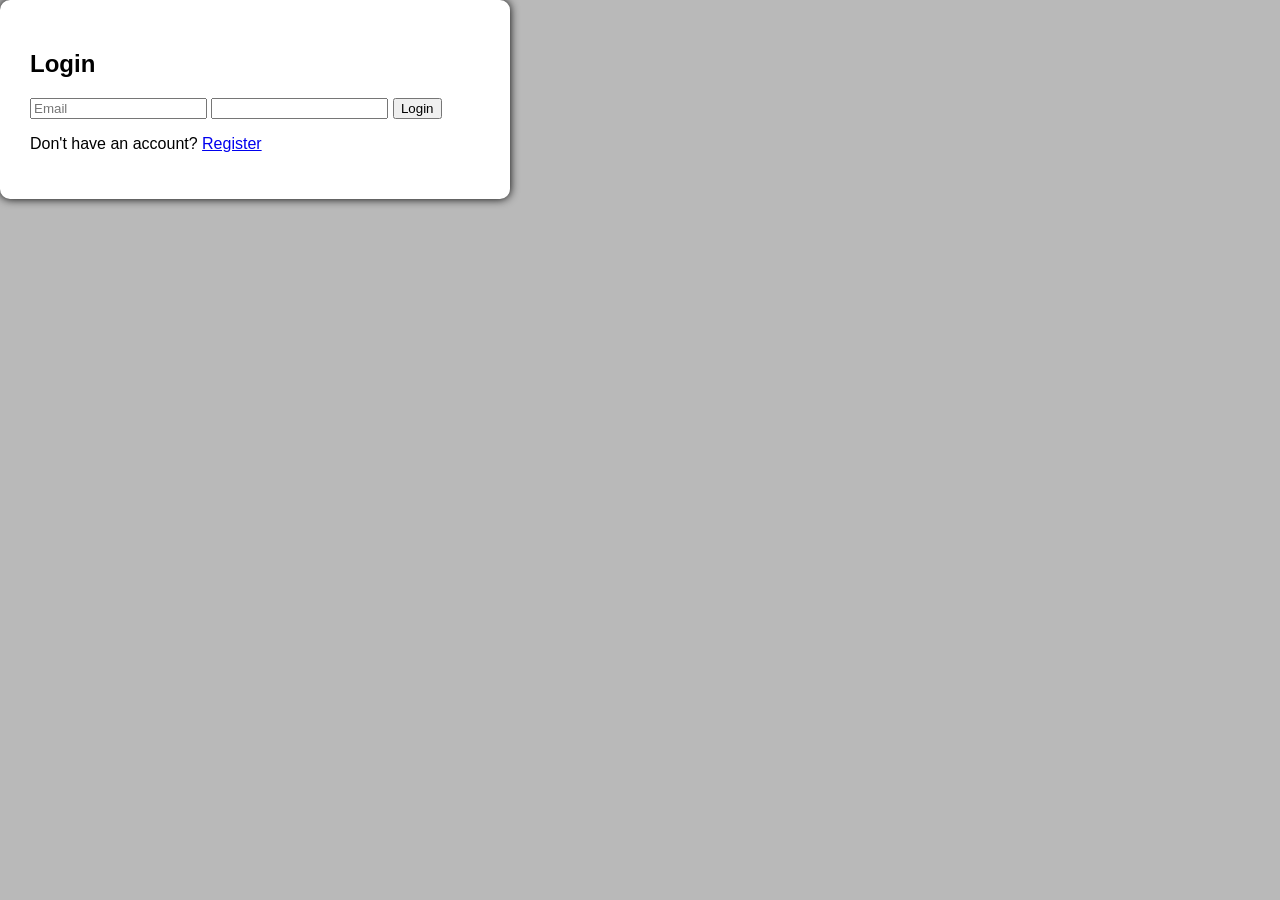
<file: index.html>
<html>
    <head>
    <title> Login system</title>
    <link rel="stylesheet" href="style.css">
    </head>

    <body>
        <div class="container">
        <div class="form-box active" id="login-form">
            <form action="">
            <h2>Login</h2>
            <input type="email" name="email" placeholder="Email" required>
            <input type="password" name="password" Password="Email" required>
            <button type="submit" name="login">Login</button>
            <p> Don't have an account? <a href="#" onclick="showForm('register-form')"> Register</a></p>
            </form>
        </div>

        <div class="form-box" id="register-form">
            <form action="">
            <input type ="text" name="name" placeholder="Name" required>
            <input type="email" name="email" placeholder="Email" required>
            <input type="password" name="password" Password="Email" required>
            <button type="submit" name="register">Register</button>
            <p> Already have an account? <a href="#" onclick="showForm('login-form'); return false;"> </a>Login</a></p>
            </form>
        </div>
        </div>

        <script src="script.js"></script>
    </body>
</html>
</file>
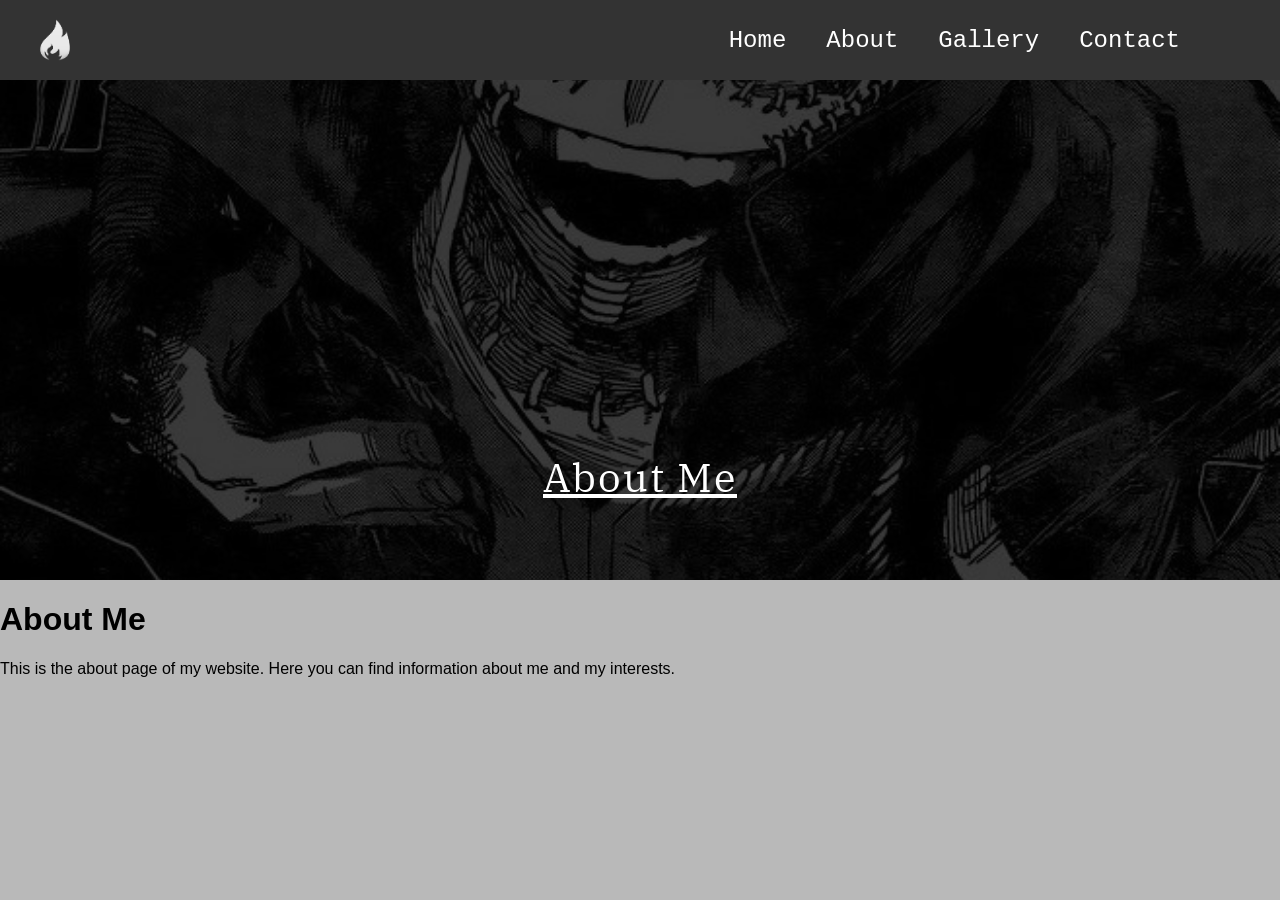
<file: about.html>
<html>
<head>
    <title>Informatika</title>
    <link rel="stylesheet" type="text/css" href="style.css">
<link href="https://fonts.googleapis.com/css2?family=IBM+Plex+Serif:ital,wght@0,100;0,200;0,300;0,400;0,500;0,600;0,700;1,100;1,200;1,300;1,400;1,500;1,600;1,700&display=swap" rel="stylesheet">
<link href="https://fonts.googleapis.com/css2?family=Baloo+2:wght@400..800&family=Comfortaa:wght@300..700&family=Montserrat:ital,wght@0,100..900;1,100..900&family=Roboto+Mono:ital,wght@0,100..700;1,100..700&display=swap" rel="stylesheet">
</head>
<body>
    <header>
    <div class="navbar">
        <div class="logo">
        <img src="images/firelogo.png" alt="Logo" width="50" height="50">
        </div>

        <div class="bar">
        <a href="home.html">Home</a>
        <a href="about.html">About</a>
        <a href="gallery.html">Gallery</a>
        <a href="contact.html">Contact</a>
        </div>
    </div>
    </header>

    <div class="hero">
    <div class="hero-image">
        <img src="images/dabi_bg.jpg" alt="You reap what you sow" width: 100% height: 500px>
    </div>
    <div class="hero-content">
        <h1>About Me</h1>
    </div>
    </div>

    <h1>About Me</h1>
    <p>This is the about page of my website. Here you can find information about me and my interests.</p>
</body>
</html>
</file>
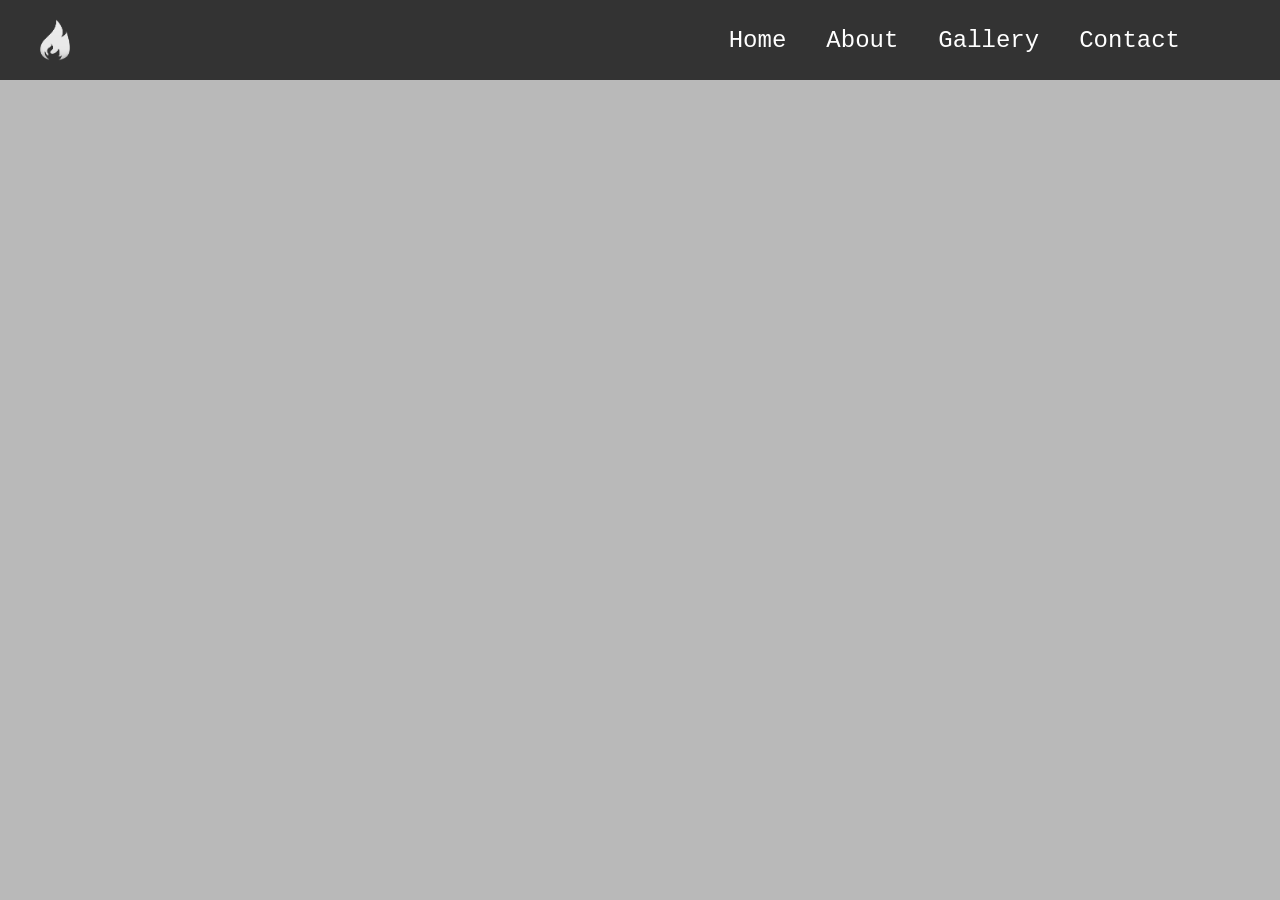
<file: gallery.html>
<html>
<head>
    <title>Informatika</title>
    <link rel="stylesheet" type="text/css" href="style.css">
</head>
<body>
    <header>
    <div class="navbar">
        <div class="logo">
        <img src="images/firelogo.png" alt="Logo" width="50" height="50">
        </div>

        <div class="bar">
        <a href="home.html">Home</a>
        <a href="about.html">About</a>
        <a href="gallery.html">Gallery</a>
        <a href="contact.html">Contact</a>
        </div>
    </div>
    </header>
</body>
</html>
</file>
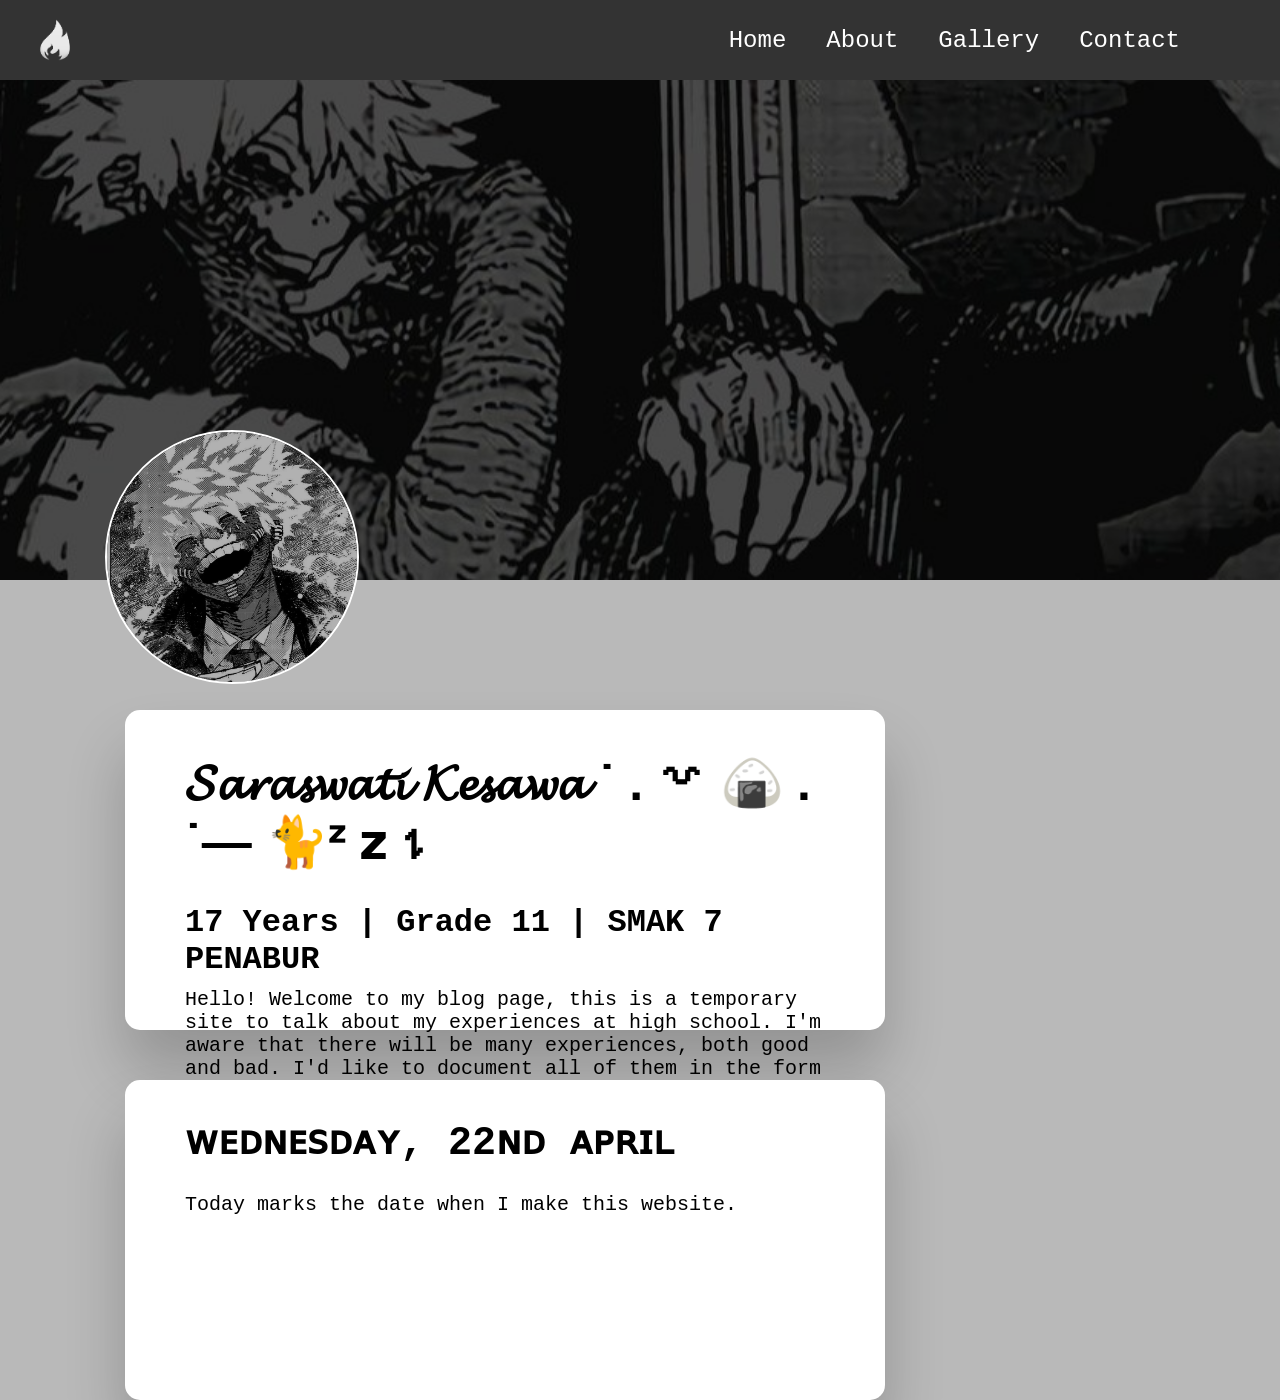
<file: home.html>
<html>
<head>
    <title>Informatika</title>
    <link rel="stylesheet" type="text/css" href="style.css">
<link href="https://fonts.googleapis.com/css2?family=Baloo+2:wght@400..800&family=Comfortaa:wght@300..700&family=Montserrat:ital,wght@0,100..900;1,100..900&family=Roboto+Mono:ital,wght@0,100..700;1,100..700&display=swap" rel="stylesheet">
</head>
<body>
    <header>
    <div class="navbar">
        <div class="logo">
        <img src="images/firelogo.png" alt="Logo" width="50" height="50">
        </div>

        <div class="bar">
        <a href="home.html">Home</a>
        <a href="about.html">About</a>
        <a href="gallery.html">Gallery</a>
        <a href="contact.html">Contact</a>
        </div>
    </div>
    </header>

    <div class="hero">
    <div class="hero-image">
        <img src="images/dabi_hs.jpg" alt="Dabi sitting like a cunt" width: 100% height: auto>
    </div>
    <div class="profile-container">
        <img src="images/dabi_pfp.jpg" class="profile-pic">
    </div>
    </div>
    <div class="intro">
    <h1>𝓢𝓪𝓻𝓪𝓼𝔀𝓪𝓽𝓲 𝓚𝓮𝓼𝓪𝔀𝓪 ˙ . ꒷ 🍙 . ˙— 🐈‍ᶻ 𝘇 𐰁</h1>
    <p1><b>17 Years | Grade 11 | SMAK 7 PENABUR</b></p1>
    <div style="height: 10px;"></div>
    <p2>Hello! Welcome to my blog page, this is a temporary site to talk about my experiences at high school. I'm aware that there will be many experiences, both good and bad. I'd like to document all of them in the form of words, maybe you can join in on the fun as well ~ .✦ ݁˖</p2>
    </div>

    <div class="class">
    <h1> ᴡᴇᴅɴᴇꜱᴅᴀʏ, 22ɴᴅ ᴀᴘʀɪʟ</h1>
    <p1> Today marks the date when I make this website.</p1>
    </div>
</body>
</html>
</file>
<file: style.css>
.form-box {
    width: 100%;
    max-width: 450px;
    padding: 30px;
    background: white;
    border-radius: 10px;
    box-shadow: 0 0 10px black;
    display: none;
}

.form-box.active {
    display: block;
}

.html, body {
    margin: 0;
    padding: 0;
    font-family: Arial, sans-serif;
    color: black;
    background: rgb(185, 185, 185);
}

.navbar {
    display: flex;
    height: 80px;
    width: 100%;
    align-items: center;
    justify-content: space-between;
    background-color: #333;
    z-index: 1000;
}

.bar {
    display: flex;
    padding: 100px 100px;
    gap: 40px;
    align-items: center;
}

.logo img {
    display: flex;
    padding: 100px 30px;
    width: 50px;
    height: 50px;
}

.bar a {
    color: white;
    font-size: 24px;
    text-decoration: none;
    font-family: 'Courier New', Courier, monospace;
    
}

.hero {
    width: 100vw;
    margin-left: calc(-50vw + 50%);
}

.hero-image {
    width: 100%;
    height: 500px;
    display: flex;
    align-items: center;
    justify-content: center;
    overflow: hidden;
    position: relative;
    overflow: hidden
}

.hero-image img {
    width: 100%;
    height: 100%;
    object-fit: cover;
}

.hero-image::after {
    content: "";
    position: absolute;
    inset: 0;
    background: rgba(0, 0, 0, 0.45); 
    z-index: 1;
}

.hero-content h1 {
    position: absolute;
    top: 50%;
    left: 50%;
    transform: translate(-50%, -50%);
    color: white;
    text-align: center;
    font-family: "IBM Plex Serif", serif;
    font-weight: 400;
    font-style: normal;
    letter-spacing: 2px;
    font-size: 40px;
    text-decoration: underline;
    z-index: 2;
}

.profile-container {
    position: relative;
}

.profile-pic {
    width: 250px;
    height: 250px;
    border-radius: 50%;
    
    position: absolute;

    top: -150px;
    left: 105px;

    border: 2px solid white; 
    z-index: 2;
}

.intro {
    position: relative;
    z-index: 3;

    margin-top: 50px;
    margin-left: 20px;
    margin-right: 500px;
    top: 80px;
    left: 105px;
    padding: 10px 60px;

    background: white;
    box-shadow: 0 40px 60px rgba(0, 0, 0, 0.2);
    border-radius: 15px;
    height: 300px;
}

.intro h1 {
    color: rgb(0, 0, 0);
    font-size: 50px;
    
}

.intro p1 {
    color: black;
    font-size: 32px;
    font-family:'Courier New', Courier, monospace;
    margin: 8px 0px;
}

.intro p2{
    color: black;
    font-size: 20px;
    font-family:'Courier New', Courier, monospace;
}

.class {
    position: relative;
    z-index: 3;

    margin-top: 50px;
    margin-left: 20px;
    margin-right: 500px;
    top: 80px;
    left: 105px;
    padding: 10px 60px;

    background: white;
    box-shadow: 0 40px 60px rgba(0, 0, 0, 0.2);
    border-radius: 15px;
    height: 300px;
}

.class {
    color: black;
    font-size: 20px;
    font-family:'Courier New', Courier, monospace;
}
</file>
